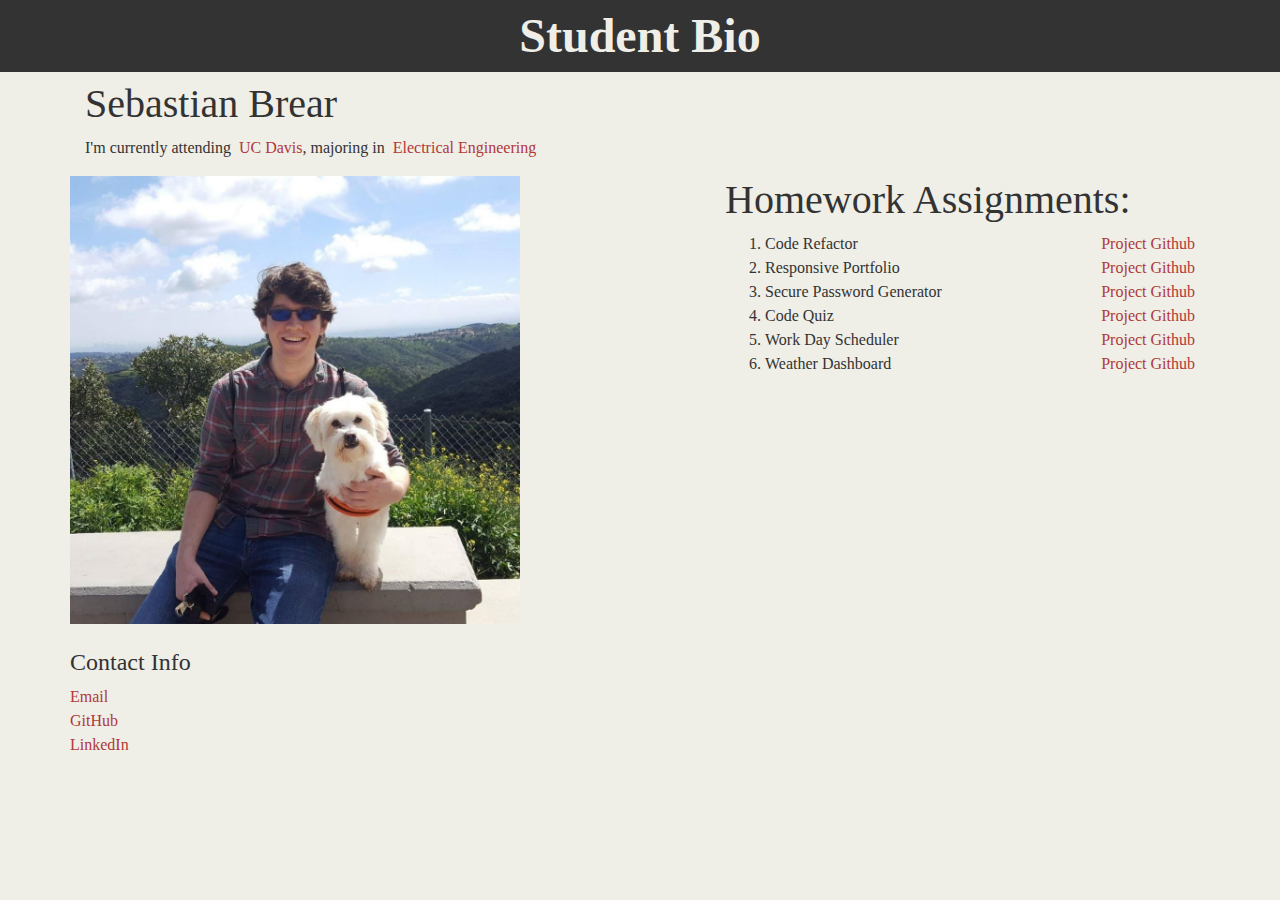
<file: index.html>
<!DOCTYPE html>
<html lang="en">
<head>
    <meta charset="UTF-8">
    <title>Basic HTML Bio</title>
    <link rel="stylesheet" href="https://stackpath.bootstrapcdn.com/bootstrap/4.3.1/css/bootstrap.min.css" integrity="sha384-ggOyR0iXCbMQv3Xipma34MD+dH/1fQ784/j6cY/iJTQUOhcWr7x9JvoRxT2MZw1T" crossorigin="anonymous">
    <link href="style.css" type = "text/css" rel="stylesheet">
    <script src="https://ajax.googleapis.com/ajax/libs/jquery/3.5.1/jquery.min.js"></script>
</head>
<body>
    <!-- Site Header -->
    <header class="container-fluid">
        <div class="row">
            <h1 class="col-12">Student Bio</h1>
        </div>
    </header>

        
    <!-- Main Content -->
    <main class="container">
        <div class="row">
            <!-- Name -->
            <h1 class="col">Sebastian Brear</h1>
        </div>
        <div class="row">
            <p class="col">I'm currently attending <a class="bio-link" href = "https://www.ucdavis.edu/">UC Davis</a>, majoring in <a class="bio-link" href = "https://tinyurl.com/ybm2462h">Electrical Engineering</a></p>
        </div>
        <!-- Short bio -->
        <div class="row">
            <img src = "profile-picture.jpg" width="450">
            <aside class="col offset-2">
                <h1>Homework Assignments:</h1>
                <ol>
                    <li>
                        Code Refactor
                        <span class="assignment-links">
                            <a href="1/Develop/index-1.html">Project</a>
                            <a href="https://github.com/ssbrear/bootcamp-hw/tree/master/1">Github</a>
                        </span>
                    </li>
                    <li>
                        Responsive Portfolio
                        <span class="assignment-links">
                            <a href="2/index-2.html">Project</a>
                            <a href="https://github.com/ssbrear/bootcamp-hw/tree/master/2">Github</a>
                        </span>
                    </li>
                    <li>
                        Secure Password Generator
                        <span class="assignment-links">
                            <a href="3/Develop/index-3.html">Project</a>
                            <a href="https://github.com/ssbrear/bootcamp-hw/tree/master/3">Github</a>
                        </span>
                    </li>
                    <li>
                        Code Quiz
                        <span class="assignment-links">
                            <a href="4/index-4.html">Project</a>
                            <a href="https://github.com/ssbrear/bootcamp-hw/tree/master/4">Github</a>
                        </span>
                    </li>
                    <li>
                        Work Day Scheduler
                        <span class="assignment-links">
                            <a href="5/Develop/index.html">Project</a>
                            <a href="https://github.com/ssbrear/bootcamp-hw/tree/master/5">Github</a>
                        </span>
                    </li>
                    <li>
                        Weather Dashboard
                        <span class="assignment-links">
                            <a href="6/index-6.html">Project</a>
                            <a href="https://github.com/ssbrear/bootcamp-hw/tree/master/6">Github</a>
                        </span>
                    </li>
                </ol>
            </aside>
        </div>
        <!-- Profile picture -->
        
        <h4 class="row mt-4">Contact Info</h1>
        <ul class="row list-group">
            <li><a href = "mailto: sebastian.brear@gmail.com">Email</a></li>
            <li><a href = "https://github.com/ssbrear">GitHub</a></li>
            <li><a href = "https://www.linkedin.com/in/sebastian-brear-966033189/">LinkedIn</a></li>
        </ul>

    </main>

    

    

    <script type="text/javascript" src="script.js"></script>
</body>

</html>
</file>
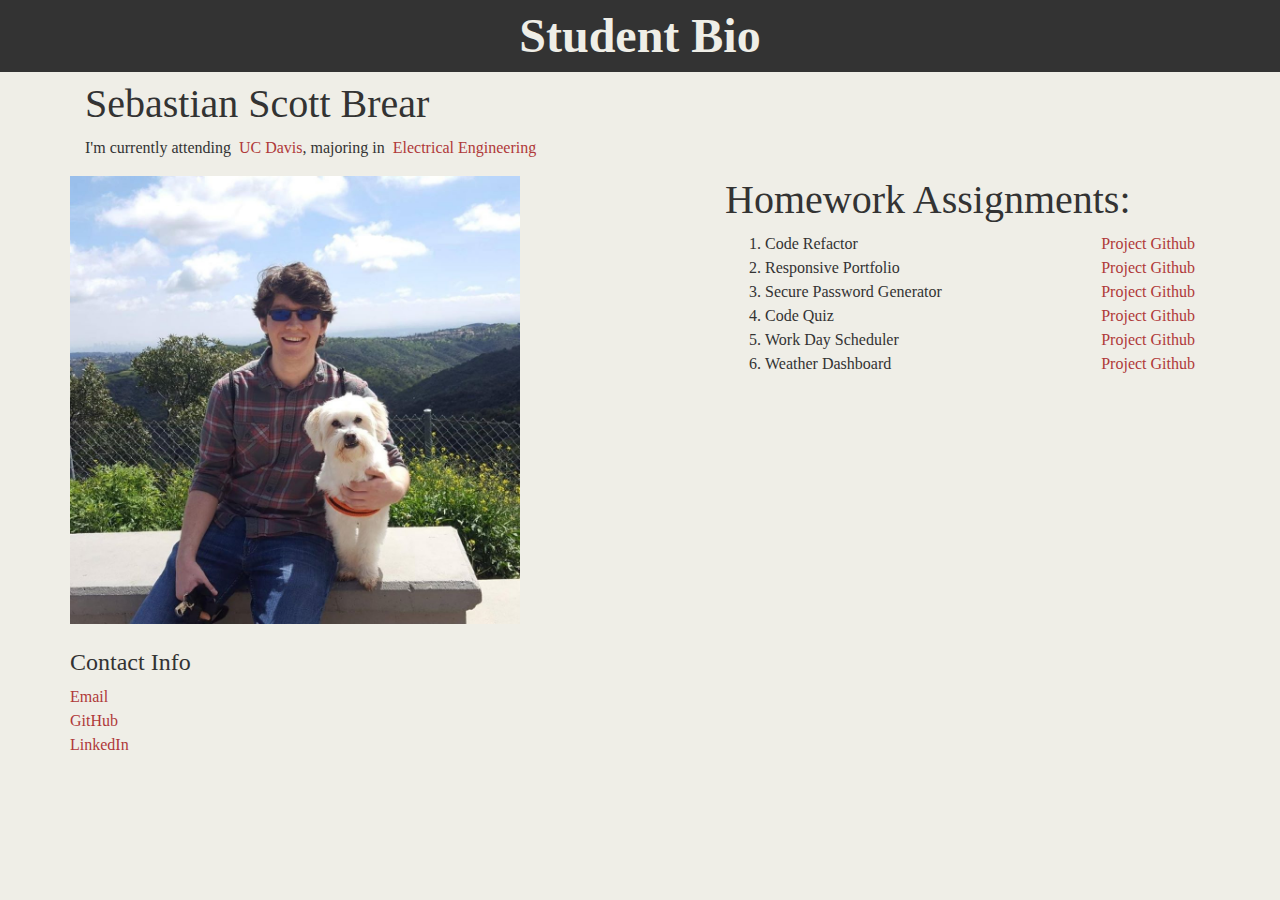
<file: main/index.html>
<!DOCTYPE html>
<html lang="en">
<head>
    <meta charset="UTF-8">
    <title>Home</title>
    <link rel="stylesheet" href="https://stackpath.bootstrapcdn.com/bootstrap/4.3.1/css/bootstrap.min.css" integrity="sha384-ggOyR0iXCbMQv3Xipma34MD+dH/1fQ784/j6cY/iJTQUOhcWr7x9JvoRxT2MZw1T" crossorigin="anonymous">
    <link href="style.css" type = "text/css" rel="stylesheet">
    <script src="https://ajax.googleapis.com/ajax/libs/jquery/3.5.1/jquery.min.js"></script>
</head>
<body>
    <!-- Site Header -->
    <header class="container-fluid">
        <div class="row">
            <h1 class="col-12">Student Bio</h1>
        </div>
    </header>

        
    <!-- Main Content -->
    <main class="container">
        <div class="row">
            <!-- Name -->
            <h1 class="col">Sebastian Scott Brear</h1>
        </div>
        <div class="row">
            <p class="col">I'm currently attending <a class="bio-link" href = "https://www.ucdavis.edu/">UC Davis</a>, majoring in <a class="bio-link" href = "https://tinyurl.com/ybm2462h">Electrical Engineering</a></p>
        </div>
        <!-- Short bio -->
        <div class="row">
            <img src = "profile-picture.jpg" width="450">
            <aside class="col offset-2">
                <h1>Homework Assignments:</h1>
                <ol>
                    <li>
                        Code Refactor
                        <span class="assignment-links">
                            <a href="../1/Develop/index-1.html">Project</a>
                            <a href="https://github.com/ssbrear/bootcamp-hw/tree/master/1">Github</a>
                        </span>
                    </li>
                    <li>
                        Responsive Portfolio
                        <span class="assignment-links">
                            <a href="../2/index-2.html">Project</a>
                            <a href="https://github.com/ssbrear/bootcamp-hw/tree/master/2">Github</a>
                        </span>
                    </li>
                    <li>
                        Secure Password Generator
                        <span class="assignment-links">
                            <a href="../3/Develop/index-3.html">Project</a>
                            <a href="https://github.com/ssbrear/bootcamp-hw/tree/master/3">Github</a>
                        </span>
                    </li>
                    <li>
                        Code Quiz
                        <span class="assignment-links">
                            <a href="../4/index-4.html">Project</a>
                            <a href="https://github.com/ssbrear/bootcamp-hw/tree/master/4">Github</a>
                        </span>
                    </li>
                    <li>
                        Work Day Scheduler
                        <span class="assignment-links">
                            <a href="../5/Develop/index.html">Project</a>
                            <a href="https://github.com/ssbrear/bootcamp-hw/tree/master/5">Github</a>
                        </span>
                    </li>
                    <li>
                        Weather Dashboard
                        <span class="assignment-links">
                            <a href="../6/index-6.html">Project</a>
                            <a href="https://github.com/ssbrear/bootcamp-hw/tree/master/6">Github</a>
                        </span>
                    </li>
                </ol>
            </aside>
        </div>
        <!-- Profile picture -->
        
        <h4 class="row mt-4">Contact Info</h1>
        <ul class="row list-group">
            <li><a href = "mailto: sebastian.brear@gmail.com">Email</a></li>
            <li><a href = "https://github.com/ssbrear">GitHub</a></li>
            <li><a href = "https://www.linkedin.com/in/sebastian-brear-966033189/">LinkedIn</a></li>
        </ul>

    </main>

    

    

    <script type="text/javascript" src="script.js"></script>
</body>

</html>
</file>
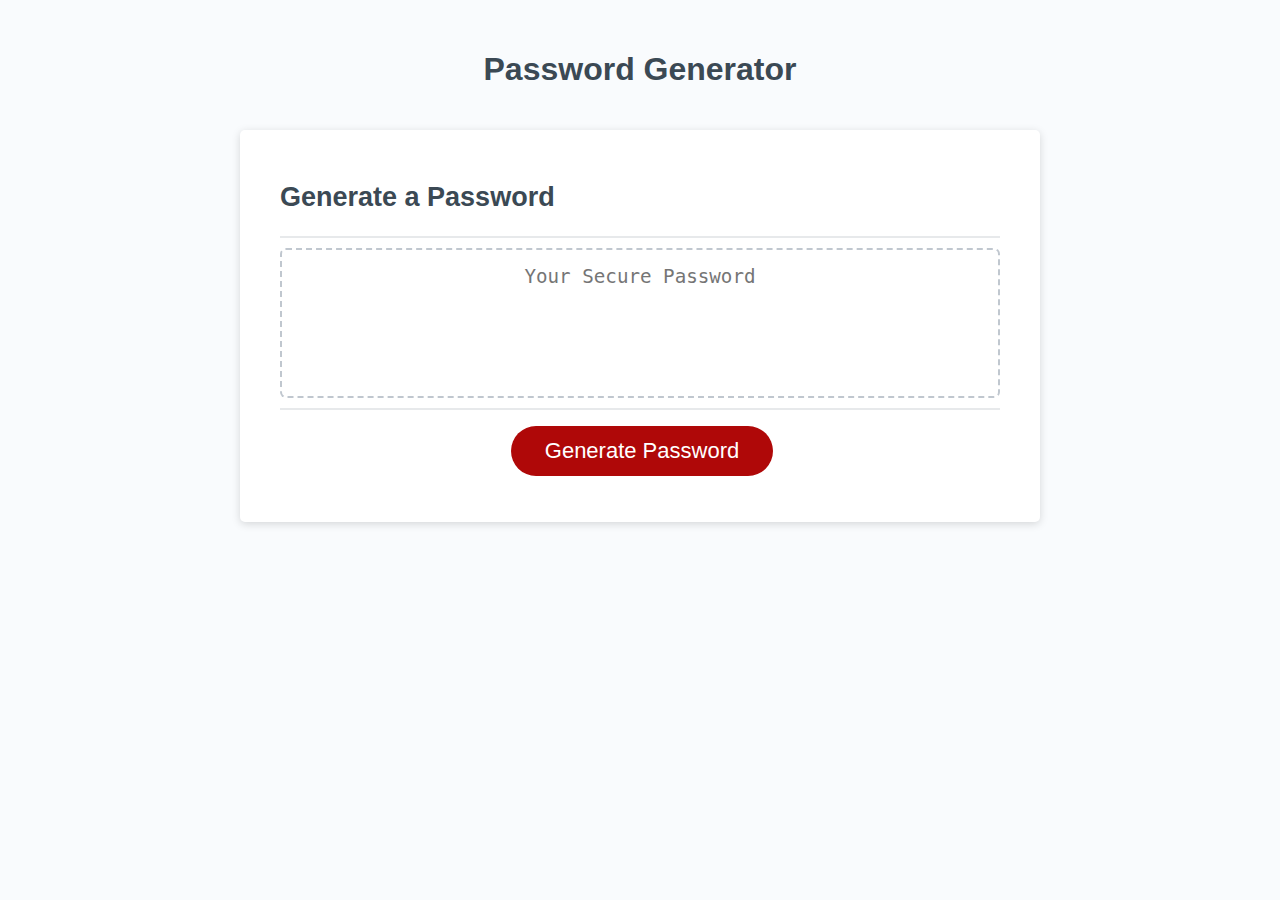
<file: 3/Develop/index.html>
<!DOCTYPE html>
<html lang="en">
  <head>
    <meta charset="UTF-8" />
    <meta name="viewport" content="width=device-width, initial-scale=1.0" />
    <meta http-equiv="X-UA-Compatible" content="ie=edge" />
    <title>Password Generator</title>
    <link rel="stylesheet" href="style.css" />
  </head>
  <body>
    <div class="wrapper">
      <header>
        <h1>Password Generator</h1>
      </header>
      <div class="card">
        <div class="card-header">
          <h2>Generate a Password</h2>
        </div>
        <div class="card-body">
          <textarea
            readonly
            id="password"
            placeholder="Your Secure Password"
            aria-label="Generated Password"
          ></textarea>
        </div>
        <div class="card-footer">
          <button id="generate" class="btn">Generate Password</button>
        </div>
      </div>
    </div>
    <script src="script.js"></script>
  </body>
</html>
</file>
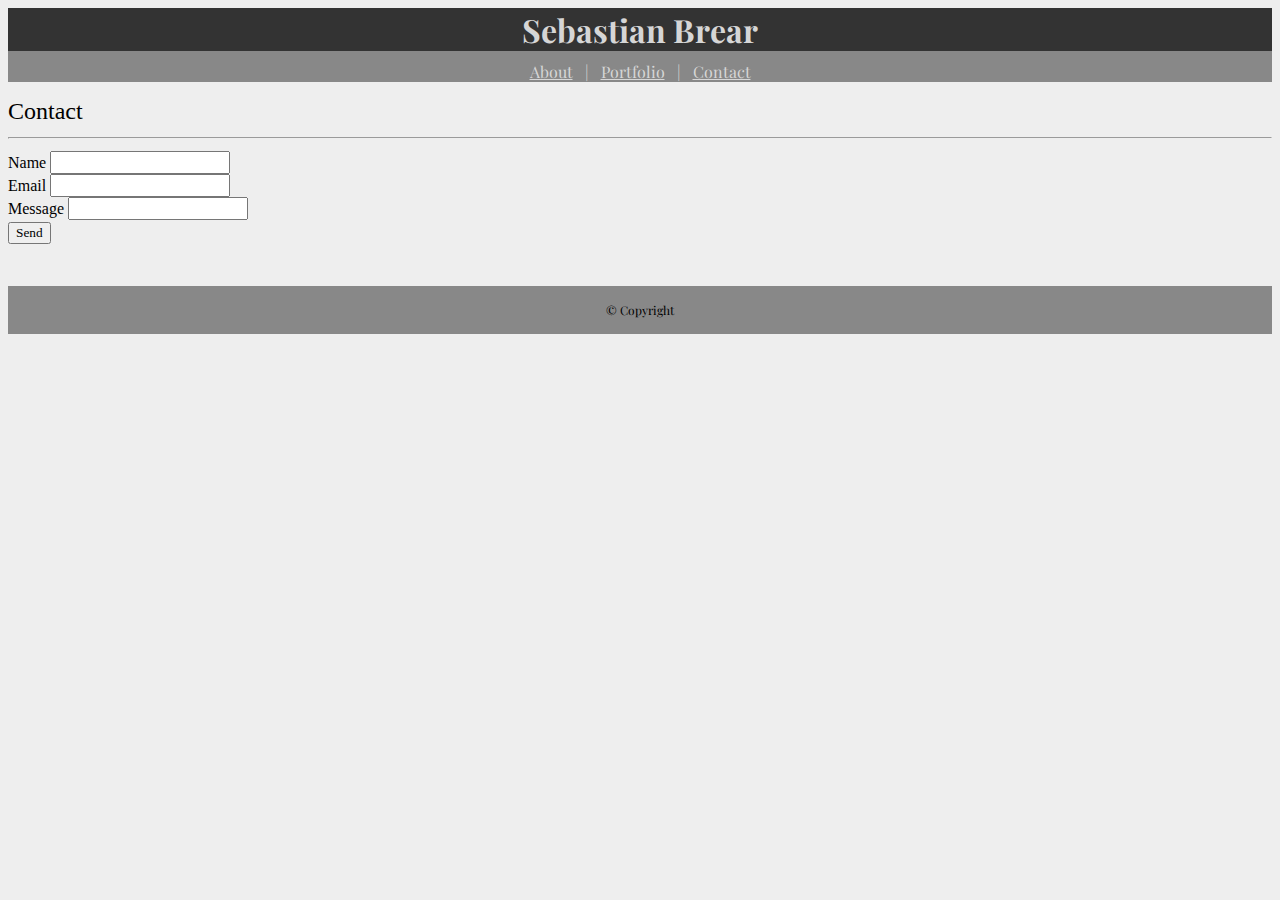
<file: 2/contact.html>
<!DOCTYPE html>
<html lang="en">


<head>
    <meta charset="UTF-8">
    <meta name="viewport" content="width=device-width, initial-scale=1 shrink-to-fit=no">
    <title>Contact</title>
    <link rel="stylesheet" href="https://stackpath.bootstrapcdn.com/bootstrap/4.5.0/css/bootstrap.min.css" integrity="sha384-9aIt2nRpC12Uk9gS9baDl411NQApFmC26EwAOH8WgZl5MYYxFfc+NcPb1dKGj7Sk" crossorigin="anonymous">
    <link href="style.css" rel="stylesheet">
</head>


<body>

    <!-- Navbar -->
    <header class = "container-fluid align-items-center">

        <div class = "row justify-content-center">
            

        <!-- Name -->
        <h1 class = "col-12 col-sm-5">
            Sebastian Brear
        </h1>

        <!-- List -->
        <nav class="col-12 col-sm-5">
            <ul>
                <li><a href="index-2.html">About</a></li>
                <li class="divider">|</li>
                <li><a href="portfolio.html">Portfolio</a></li>
                <li class="divider">|</li>
                <li><a href="contact.html">Contact</a></li>
            </ul>
        </nav>

        </div>

    </header>

    <!-- Page content -->
    <main class="container bg-light my-5">
        <div class="row">
            <div class="col-12 mt-3" style="font-size: 24px; font-family: 'Times New Roman', Times, serif;">
                Contact
                <hr/>
            </div>
        </div>
        <div class="row">
            <form class="col-12 col-md-7 my-5">
                <div class="form-group">
                    <label for="nameInput">
                        Name
                    </label>
                    <input id="nameInput" type="text" class="form-control">
                </div>

                <div class="form-group">
                    <label for="emailInput">
                        Email
                    </label>
                    <input id="emailInput" type="text" class="form-control">
                </div>

                <div class="form-group">
                    <label for="msgInput">
                        Message
                    </label>
                    <input id="msgInput" type="text" class="form-control">
                </div>

                <button type="submit">Send</button>
                
            </form>
        </div>
    </main>

    <br> <br>

    <!-- Footer -->
    <footer class="fixed-bottom container-fluid align-items-center">
        <div class="row justify-content-center">
            <div class="col-12">
                &copy Copyright
            </div>
        </div>
    </footer>


</body>


</html>
</file>
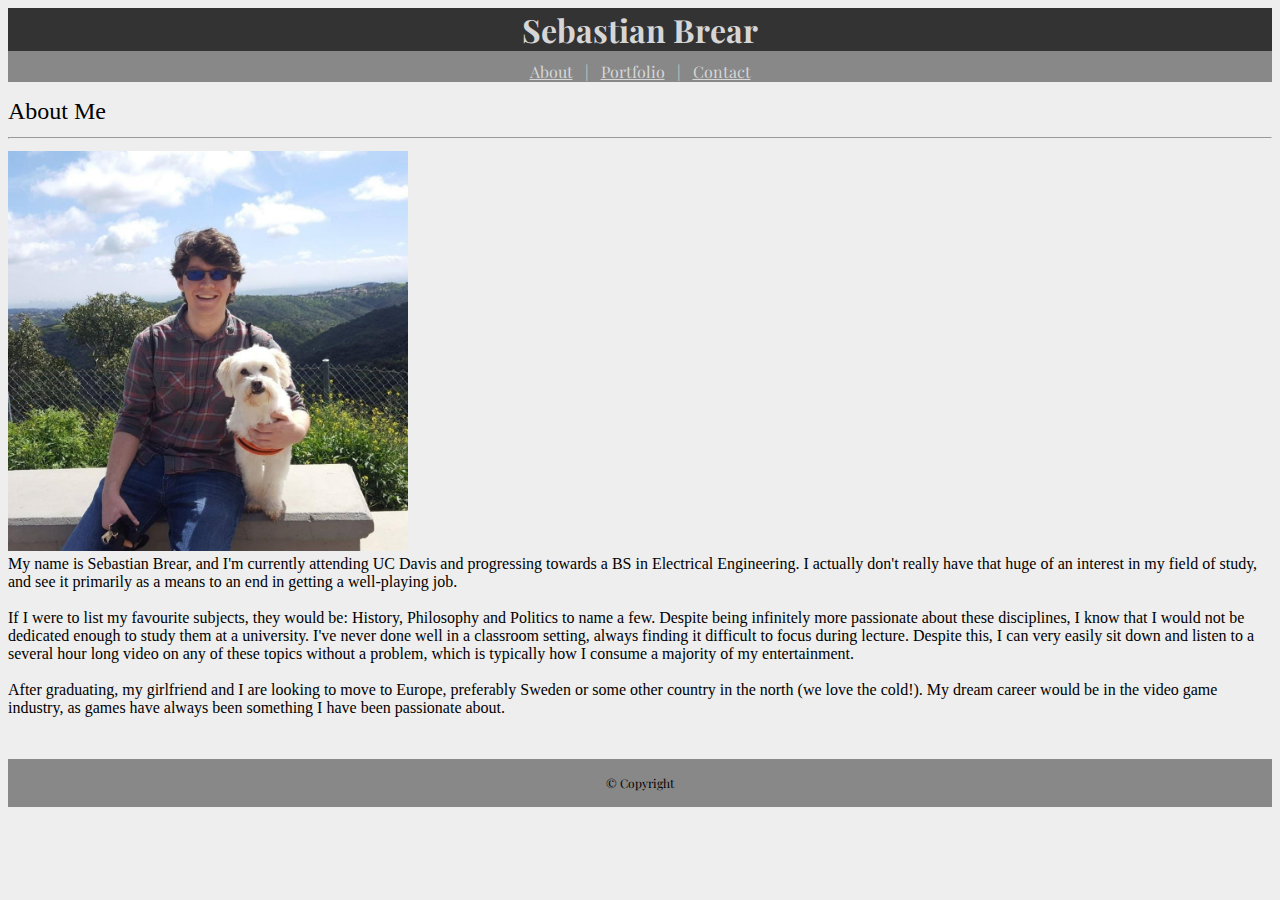
<file: 2/index-2.html>
<!DOCTYPE html>
<html lang="en">


<head>
    <meta charset="UTF-8">
    <meta name="viewport" content="width=device-width, initial-scale=1 shrink-to-fit=no">
    <title>About Me</title>
    <link rel="stylesheet" href="https://stackpath.bootstrapcdn.com/bootstrap/4.5.0/css/bootstrap.min.css" integrity="sha384-9aIt2nRpC12Uk9gS9baDl411NQApFmC26EwAOH8WgZl5MYYxFfc+NcPb1dKGj7Sk" crossorigin="anonymous">
    <link href="style.css" rel="stylesheet">
</head>


<body>

    <!-- Navbar -->
    <header class = "container-fluid align-items-center">

        <div class = "row justify-content-center">
            

        <!-- Name -->
        <h1 class = "col-12 col-sm-5">
            Sebastian Brear
        </h1>

        <!-- List -->
        <nav class="col-12 col-sm-5">
            <ul>
                <li><a href="index-2.html">About</a></li>
                <li class="divider">|</li>
                <li><a href="portfolio.html">Portfolio</a></li>
                <li class="divider">|</li>
                <li><a href="contact.html">Contact</a></li>
            </ul>
        </nav>

        </div>

    </header>

    <!-- Page content -->
    <main class="container bg-light my-5">
        <div class="row">
            <div class="col-12 mt-3" style="font-size: 24px; font-family: 'Times New Roman', Times, serif;">
                About Me
                <hr/>
            </div>
        </div>
        <div class="row justify-content-center">
            <div class="col-12 col-md-5">
                <img class="img-thumbnail" src="profile.jpg" style="height: 400px; width: 400px">
            </div>
            <div class="col-12 col-md-7" style="font-family: 'Times New Roman', Times, serif;">
                My name is Sebastian Brear, and I'm currently attending UC Davis and progressing towards a BS in Electrical Engineering. 
                I actually don't really have that huge of an interest in my field of study, and see it primarily as a means to an end in getting a well-playing job. 
                <br> <br>
                If I were to list my favourite subjects, they would be: History, Philosophy and Politics to name a few. Despite being infinitely more passionate about these 
                disciplines, I know that I would not be dedicated enough to study them at a university. I've never done well in a classroom setting, always finding it difficult to focus during lecture. 
                Despite this, I can very easily sit down and listen to a several hour long video on any of these topics without a problem, which is typically how I consume a majority of my entertainment.
                <br> <br>
                After graduating, my girlfriend and I are looking to move to Europe, preferably Sweden or some other country in the north (we love the cold!). My dream career would be in the video game industry,
                 as games have always been something I have been passionate about.
            </div>
        </div>
    </main>

    <br> <br>

    <!-- Footer -->
    <footer class="fixed-bottom container-fluid align-items-center">
        <div class="row justify-content-center">
            <div class="col-12">
                &copy Copyright
            </div>
        </div>
    </footer>


</body>


</html>
</file>
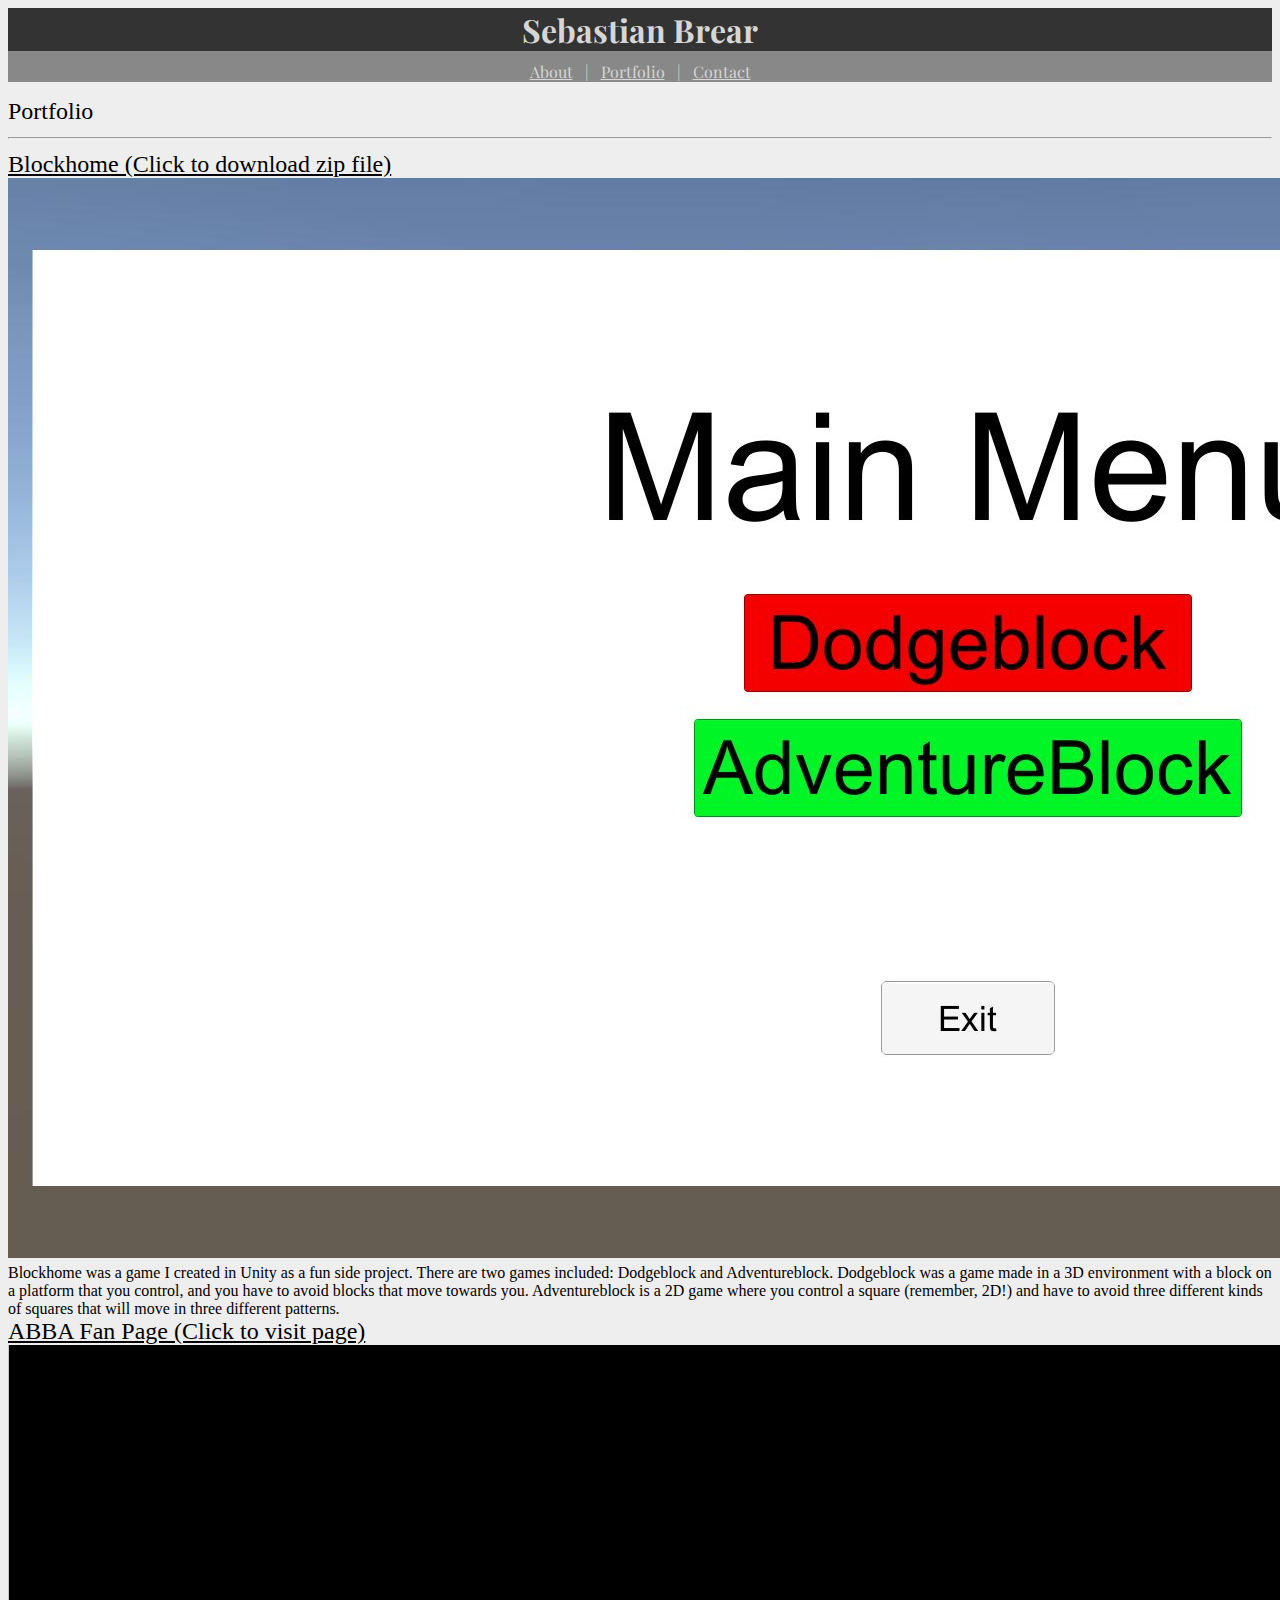
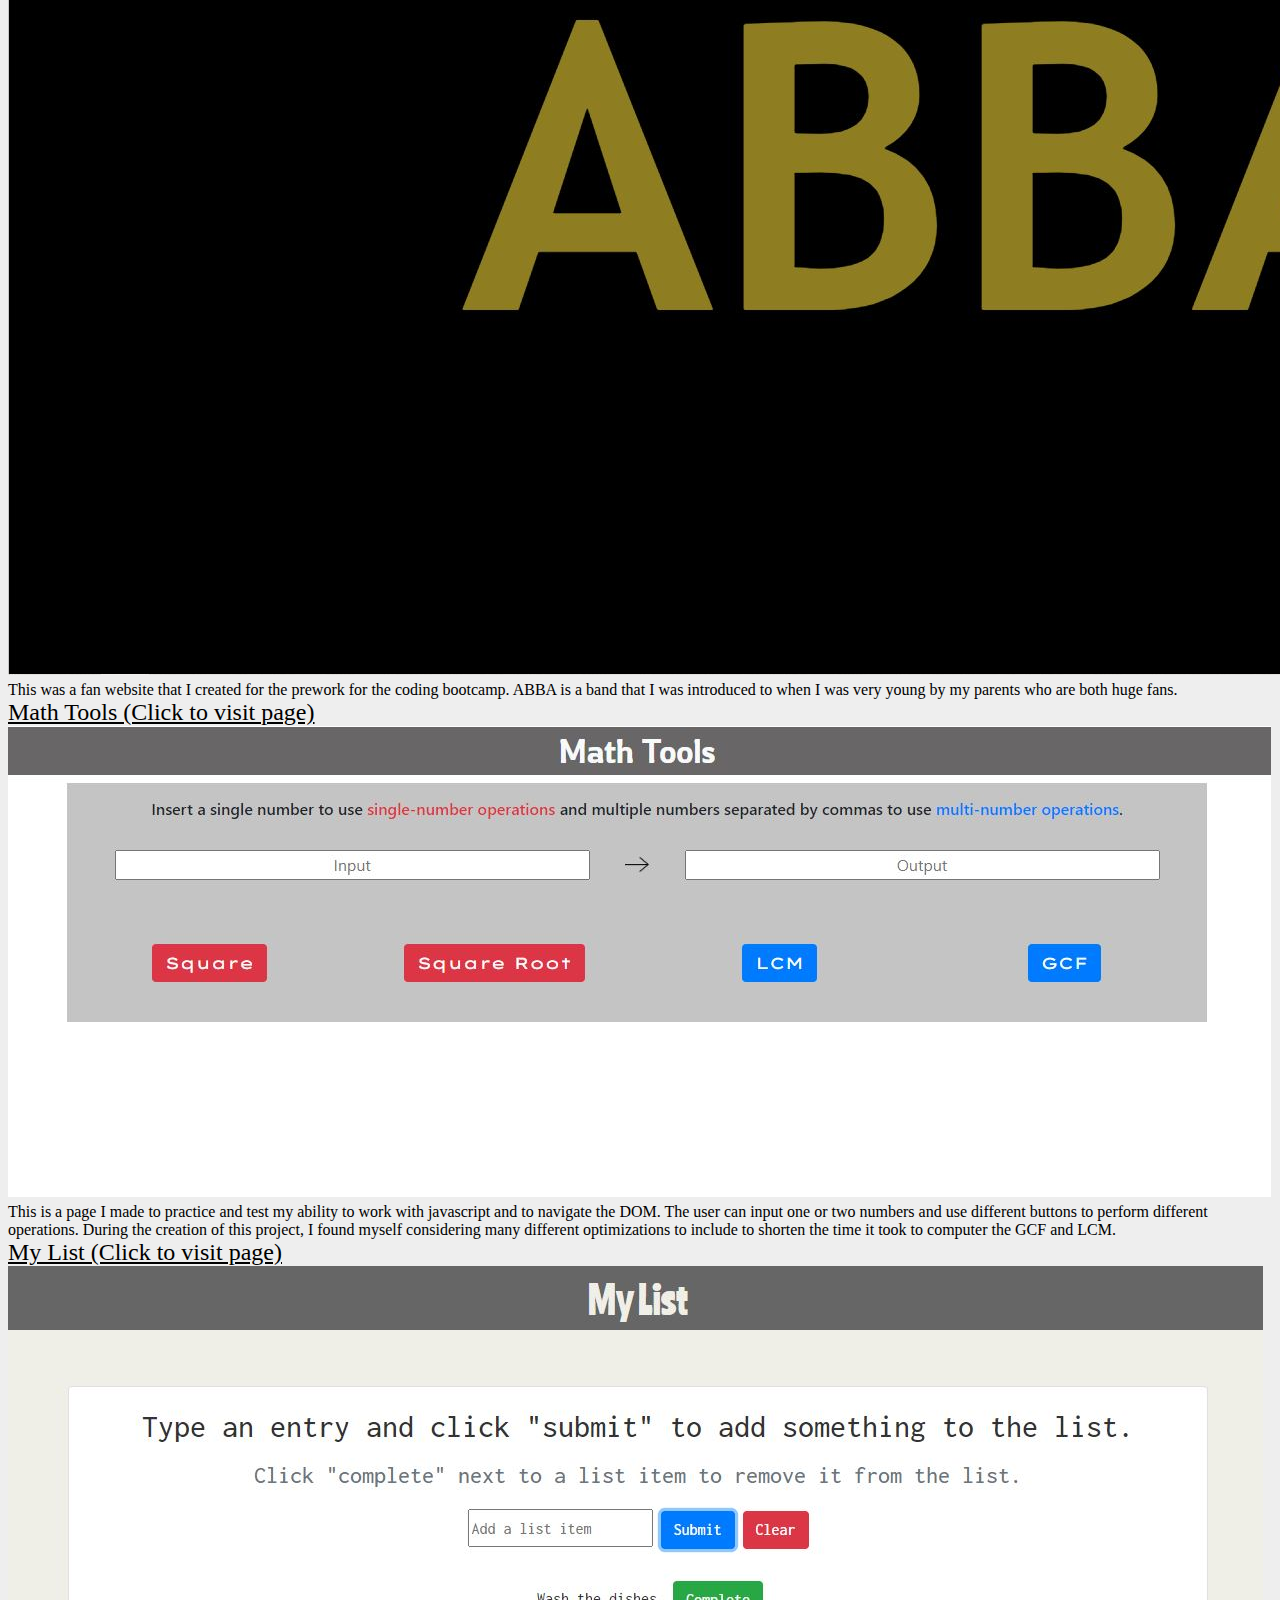
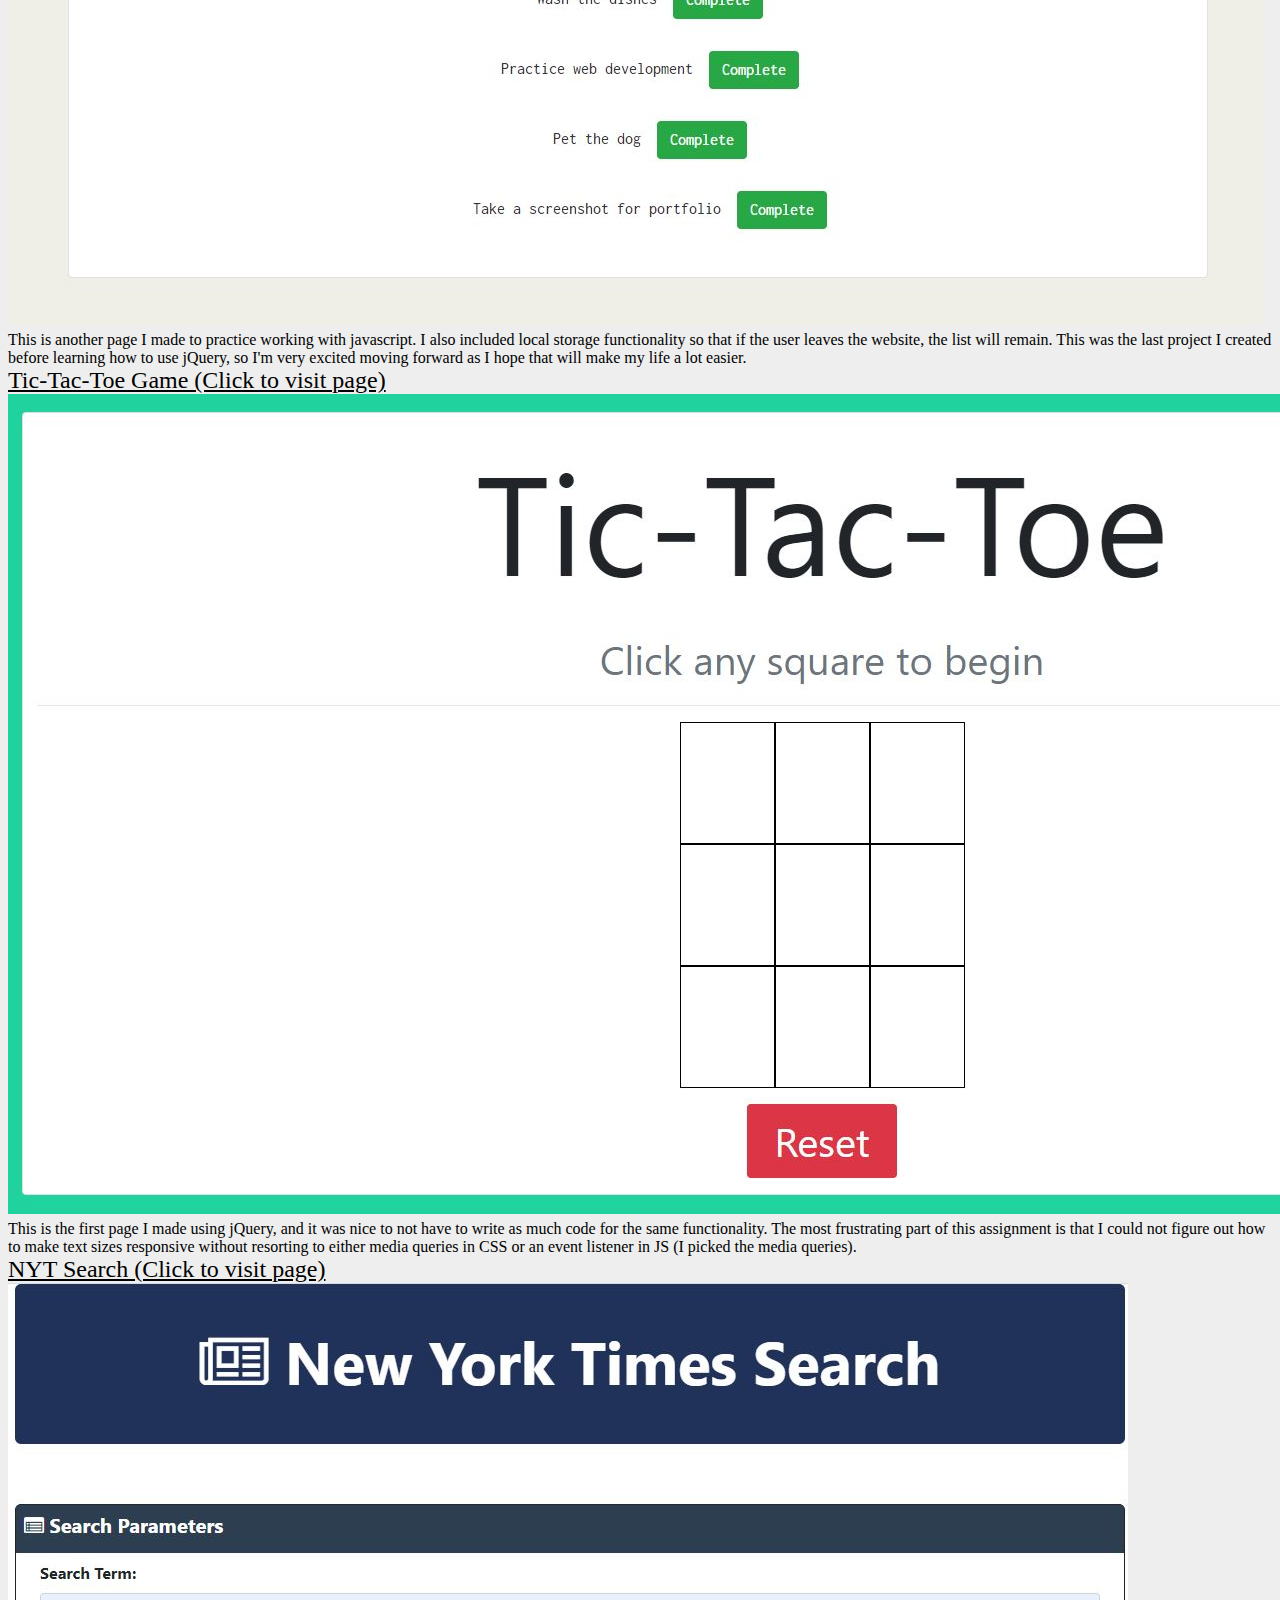
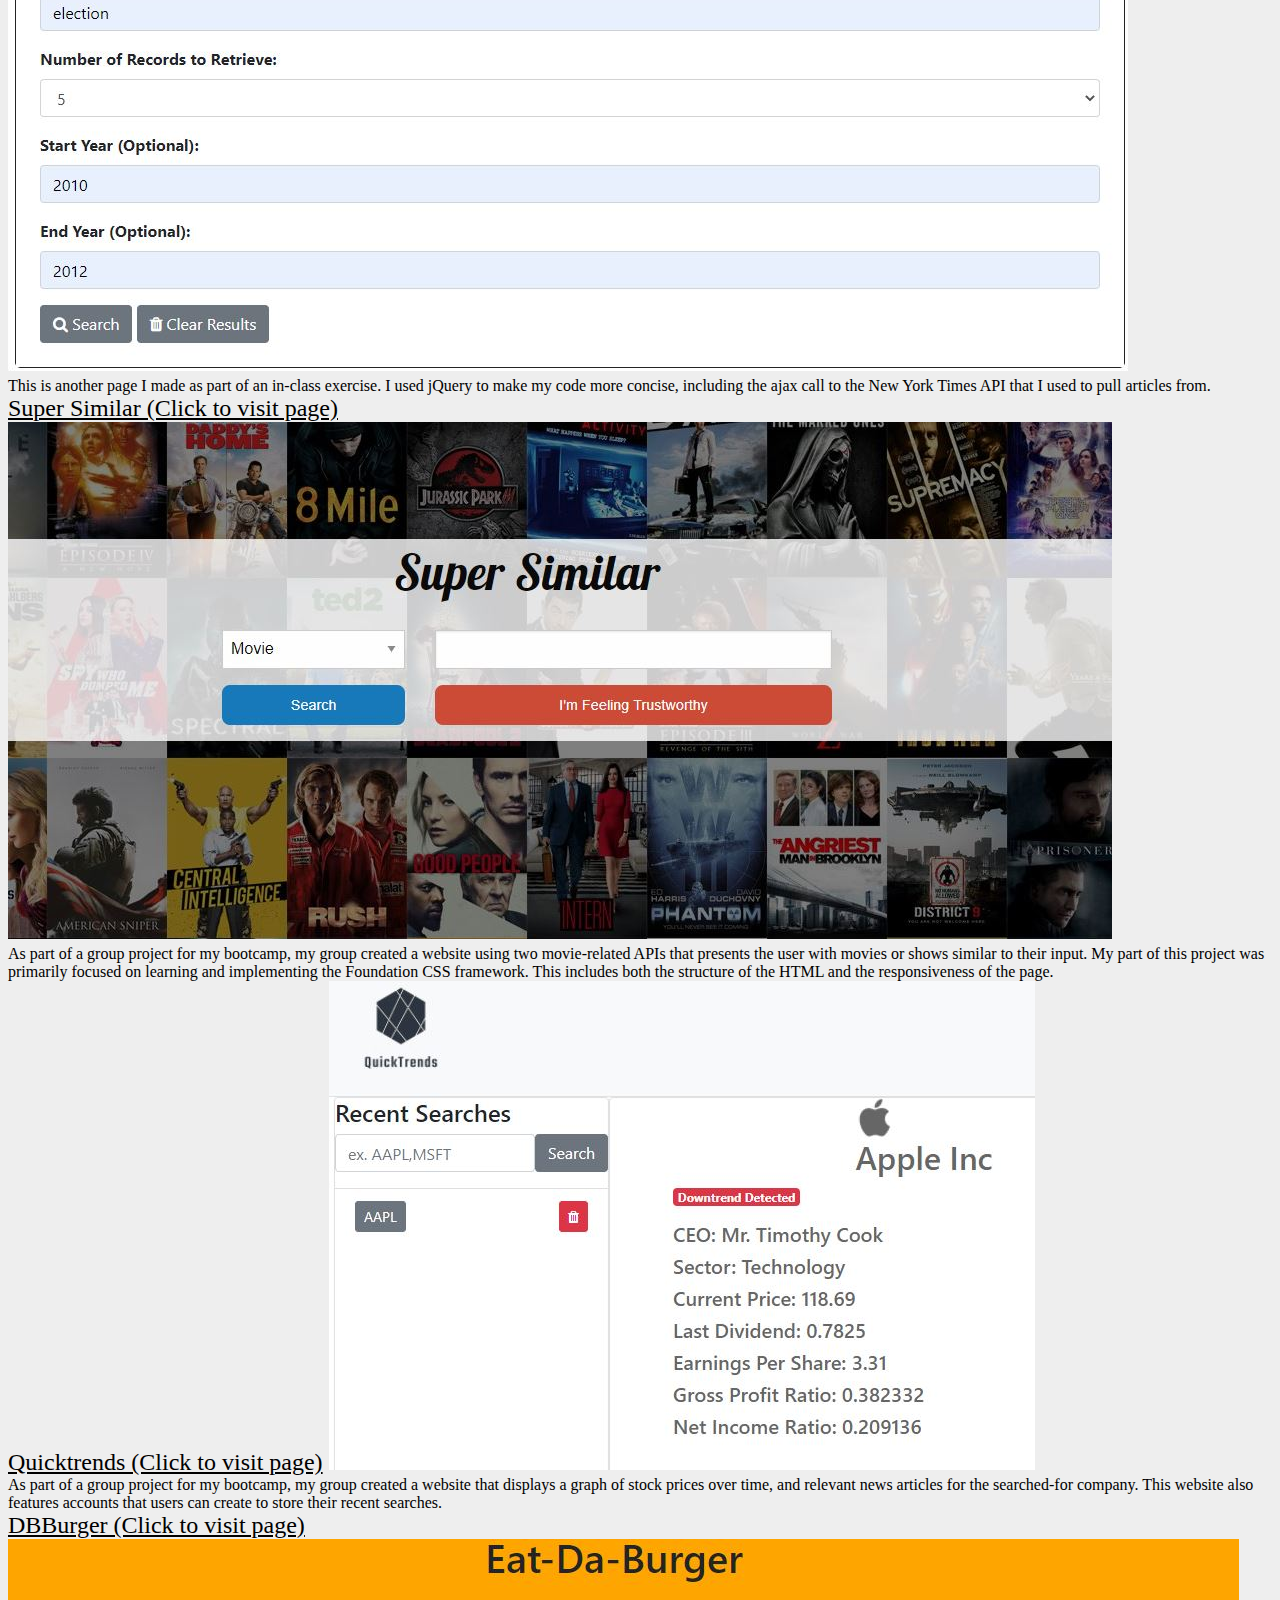
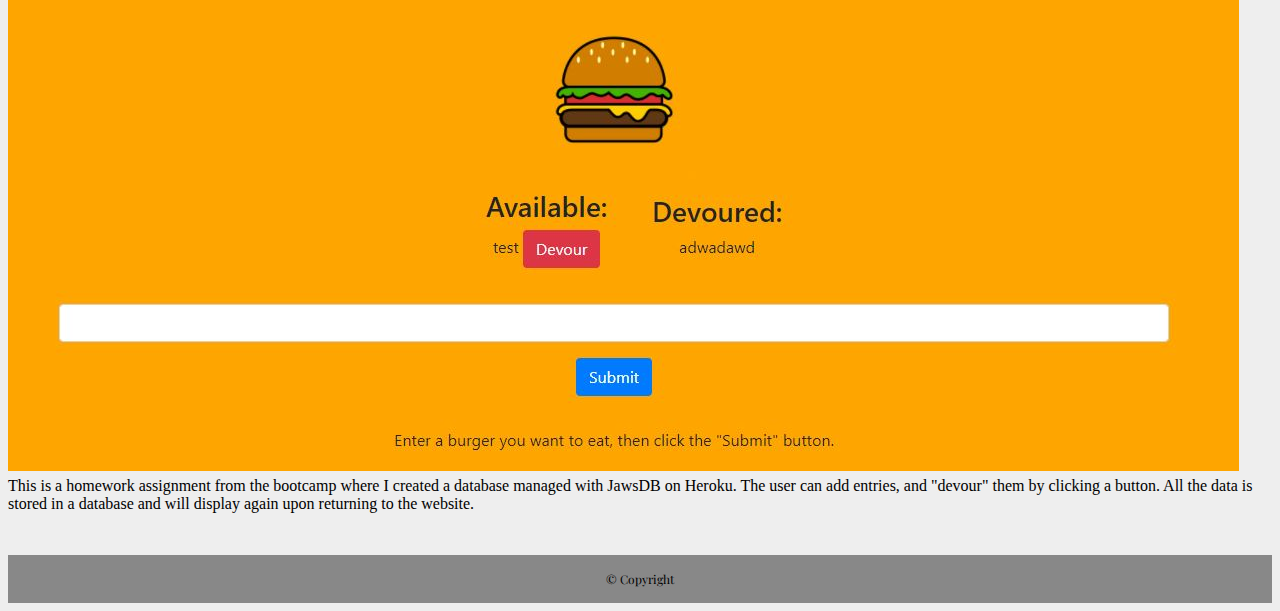
<file: 2/portfolio.html>
<!DOCTYPE html>
<html lang="en">
  <head>
    <meta charset="UTF-8" />
    <meta
      name="viewport"
      content="width=device-width, initial-scale=1 shrink-to-fit=no"
    />
    <title>About Me</title>
    <link
      rel="stylesheet"
      href="https://stackpath.bootstrapcdn.com/bootstrap/4.5.0/css/bootstrap.min.css"
      integrity="sha384-9aIt2nRpC12Uk9gS9baDl411NQApFmC26EwAOH8WgZl5MYYxFfc+NcPb1dKGj7Sk"
      crossorigin="anonymous"
    />
    <link href="style.css" rel="stylesheet" />
  </head>

  <body>
    <!-- Navbar -->
    <header class="container-fluid align-items-center">
      <div class="row justify-content-center">
        <!-- Name -->
        <h1 class="col-12 col-sm-5">Sebastian Brear</h1>

        <!-- List -->
        <nav class="col-12 col-sm-5">
          <ul>
            <li><a href="index-2.html">About</a></li>
            <li class="divider">|</li>
            <li><a href="portfolio.html">Portfolio</a></li>
            <li class="divider">|</li>
            <li><a href="contact.html">Contact</a></li>
          </ul>
        </nav>
      </div>
    </header>

    <!-- Page content -->
    <main class="container bg-light my-5">
      <div class="row">
        <div
          class="col-12 mt-3"
          style="font-size: 24px; font-family: 'Times New Roman', Times, serif"
        >
          Portfolio
          <hr />
        </div>
      </div>
      <div class="row justify-content-center">
        <div
          class="col-12 col-md-6 my-3"
          style="font-size: 24px; font-family: 'Times New Roman', Times, serif"
        >
          <a
            href="block.zip"
            target="_blank"
            download
            style="
              color: black;
              font-size: 24px;
              font-family: 'Times New Roman', Times, serif;
            "
            >Blockhome (Click to download zip file)</a
          >
          <img class="img-thumbnail" src="blockhome.JPG" />
          <div
            style="
              font-size: 16px;
              font-family: 'Times New Roman', Times, serif;
            "
          >
            Blockhome was a game I created in Unity as a fun side project. There
            are two games included: Dodgeblock and Adventureblock. Dodgeblock
            was a game made in a 3D environment with a block on a platform that
            you control, and you have to avoid blocks that move towards you.
            Adventureblock is a 2D game where you control a square (remember,
            2D!) and have to avoid three different kinds of squares that will
            move in three different patterns.
          </div>
        </div>
        <div
          class="col-12 col-md-6 my-3"
          style="font-size: 24px; font-family: 'Times New Roman', Times, serif"
        >
          <a
            href="https://ssbrear.github.io/ABBA/"
            target="_blank"
            style="
              color: black;
              font-size: 24px;
              font-family: 'Times New Roman', Times, serif;
            "
            >ABBA Fan Page (Click to visit page)</a
          >
          <img class="img-thumbnail" src="abba.jpg" />
          <div
            style="
              font-size: 16px;
              font-family: 'Times New Roman', Times, serif;
            "
          >
            This was a fan website that I created for the prework for the coding
            bootcamp. ABBA is a band that I was introduced to when I was very
            young by my parents who are both huge fans.
          </div>
        </div>
        <div
          class="col-12 col-md-6 my-3"
          style="font-size: 24px; font-family: 'Times New Roman', Times, serif"
        >
          <a
            href="https://ssbrear.github.io/math-tools/"
            target="_blank"
            style="
              color: black;
              font-size: 24px;
              font-family: 'Times New Roman', Times, serif;
            "
            >Math Tools (Click to visit page)</a
          >
          <img class="img-thumbnail" src="math-tools.JPG" />
          <div
            style="
              font-size: 16px;
              font-family: 'Times New Roman', Times, serif;
            "
          >
            This is a page I made to practice and test my ability to work with
            javascript and to navigate the DOM. The user can input one or two
            numbers and use different buttons to perform different operations.
            During the creation of this project, I found myself considering many
            different optimizations to include to shorten the time it took to
            computer the GCF and LCM.
          </div>
        </div>
        <div
          class="col-12 col-md-6 my-3"
          style="font-size: 24px; font-family: 'Times New Roman', Times, serif"
        >
          <a
            href="https://ssbrear.github.io/list/"
            target="_blank"
            style="
              color: black;
              font-size: 24px;
              font-family: 'Times New Roman', Times, serif;
            "
            >My List (Click to visit page)</a
          >
          <img class="img-thumbnail" src="mylist.jpg" />
          <div
            style="
              font-size: 16px;
              font-family: 'Times New Roman', Times, serif;
            "
          >
            This is another page I made to practice working with javascript. I
            also included local storage functionality so that if the user leaves
            the website, the list will remain. This was the last project I
            created before learning how to use jQuery, so I'm very excited
            moving forward as I hope that will make my life a lot easier.
          </div>
        </div>
        <div
          class="col-12 col-md-6 my-3"
          style="font-size: 24px; font-family: 'Times New Roman', Times, serif"
        >
          <a
            href="https://ssbrear.github.io/tic-tac-toe/"
            target="_blank"
            style="
              color: black;
              font-size: 24px;
              font-family: 'Times New Roman', Times, serif;
            "
            >Tic-Tac-Toe Game (Click to visit page)</a
          >
          <img class="img-thumbnail" src="tictactoe.jpg" />
          <div
            style="
              font-size: 16px;
              font-family: 'Times New Roman', Times, serif;
            "
          >
            This is the first page I made using jQuery, and it was nice to not
            have to write as much code for the same functionality. The most
            frustrating part of this assignment is that I could not figure out
            how to make text sizes responsive without resorting to either media
            queries in CSS or an event listener in JS (I picked the media
            queries).
          </div>
        </div>
        <div
          class="col-12 col-md-6 my-3"
          style="font-size: 24px; font-family: 'Times New Roman', Times, serif"
        >
          <a
            href="https://ssbrear.github.io/nyt-search/"
            target="_blank"
            style="
              color: black;
              font-size: 24px;
              font-family: 'Times New Roman', Times, serif;
            "
            >NYT Search (Click to visit page)</a
          >
          <img class="img-thumbnail" src="nyt.JPG" />
          <div
            style="
              font-size: 16px;
              font-family: 'Times New Roman', Times, serif;
            "
          >
            This is another page I made as part of an in-class exercise. I used
            jQuery to make my code more concise, including the ajax call to the
            New York Times API that I used to pull articles from.
          </div>
        </div>
        <div
          class="col-12 col-md-6 my-3"
          style="font-size: 24px; font-family: 'Times New Roman', Times, serif"
        >
          <a
            href="https://ssbrear.github.io/group-project/"
            target="_blank"
            style="
              color: black;
              font-size: 24px;
              font-family: 'Times New Roman', Times, serif;
            "
            >Super Similar (Click to visit page)</a
          >
          <img class="img-thumbnail" src="similar.JPG" />
          <div
            style="
              font-size: 16px;
              font-family: 'Times New Roman', Times, serif;
            "
          >
            As part of a group project for my bootcamp, my group created a
            website using two movie-related APIs that presents the user with
            movies or shows similar to their input. My part of this project was
            primarily focused on learning and implementing the Foundation CSS
            framework. This includes both the structure of the HTML and the
            responsiveness of the page.
          </div>
        </div>
        <div
          class="col-12 col-md-6 my-3"
          style="font-size: 24px; font-family: 'Times New Roman', Times, serif"
        >
          <a
            href="https://quicktrends.herokuapp.com/"
            target="_blank"
            style="
              color: black;
              font-size: 24px;
              font-family: 'Times New Roman', Times, serif;
            "
            >Quicktrends (Click to visit page)</a
          >
          <img class="img-thumbnail" src="quicktrends.JPG" />
          <div
            style="
              font-size: 16px;
              font-family: 'Times New Roman', Times, serif;
            "
          >
            As part of a group project for my bootcamp, my group created a
            website that displays a graph of stock prices over time, and
            relevant news articles for the searched-for company. This website
            also features accounts that users can create to store their recent searches.
          </div>
        </div>
        <div
          class="col-12 col-md-6 my-3"
          style="font-size: 24px; font-family: 'Times New Roman', Times, serif"
        >
          <a
            href="https://dbburger.herokuapp.com/"
            target="_blank"
            style="
              color: black;
              font-size: 24px;
              font-family: 'Times New Roman', Times, serif;
            "
            >DBBurger (Click to visit page)</a
          >
          <img class="img-thumbnail" src="dbburger.JPG" />
          <div
            style="
              font-size: 16px;
              font-family: 'Times New Roman', Times, serif;
            "
          >
            This is a homework assignment from the bootcamp where I created a database managed with JawsDB on Heroku.
            The user can add entries, and "devour" them by clicking a button. All the data is stored in a database and
            will display again upon returning to the website.
          </div>
        </div>
      </div>
    </main>

    <br />
    <br />

    <!-- Footer -->
    <footer class="fixed-bottom container-fluid align-items-center">
      <div class="row justify-content-center">
        <div class="col-12">&copy Copyright</div>
      </div>
    </footer>
  </body>
</html>
</file>
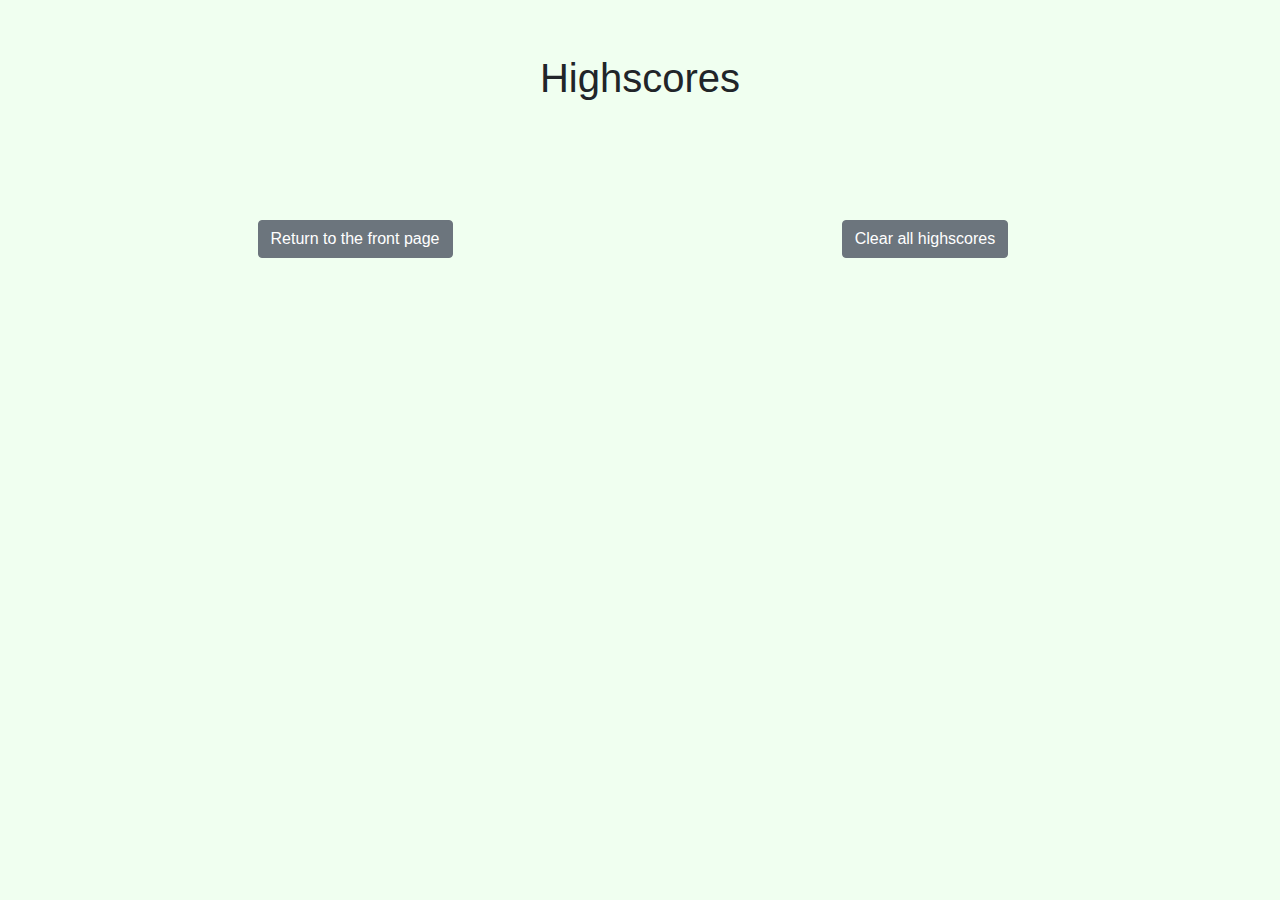
<file: 4/highscores.html>
<!DOCTYPE html>
<html lang="en">
<head>
    <meta charset="UTF-8">
    <meta name="viewport" content="width=device-width, initial-scale=1.0">
    <title>Highscores</title>
    <link rel="stylesheet" href="https://stackpath.bootstrapcdn.com/bootstrap/4.3.1/css/bootstrap.min.css" integrity="sha384-ggOyR0iXCbMQv3Xipma34MD+dH/1fQ784/j6cY/iJTQUOhcWr7x9JvoRxT2MZw1T" crossorigin="anonymous">
    <link rel="stylesheet" href="style/style.css">
</head>
<body>
    <!-- Main content that takes up the center of the page -->
    <main class="container mt-5">

        <!-- Title/Question -->
        <div class="row my-5">
            <div class="col" id="title"></div>
        </div>

        <!-- List of highscores -->
        <div class="row my-5">
            <div class="col">
                <ul id="list-highscores"></ul>
            </div>
        </div>

        <!-- Return to home page button -->
        <div class="row my-3">
            <div class="col text-center">
                <button type="button" onclick="location.href='index-4.html'" class="btn btn-secondary" id="return-to-index">Return to the front page</button>
            </div>
            <div class="col text-center">
                <button type="button" class="btn btn-secondary" id="clear-highscores">Clear all highscores</button>
            </div>
        </div>
    </main>
    
    <script src="script/highscores-script.js"></script>
</body>
</html>
</file>
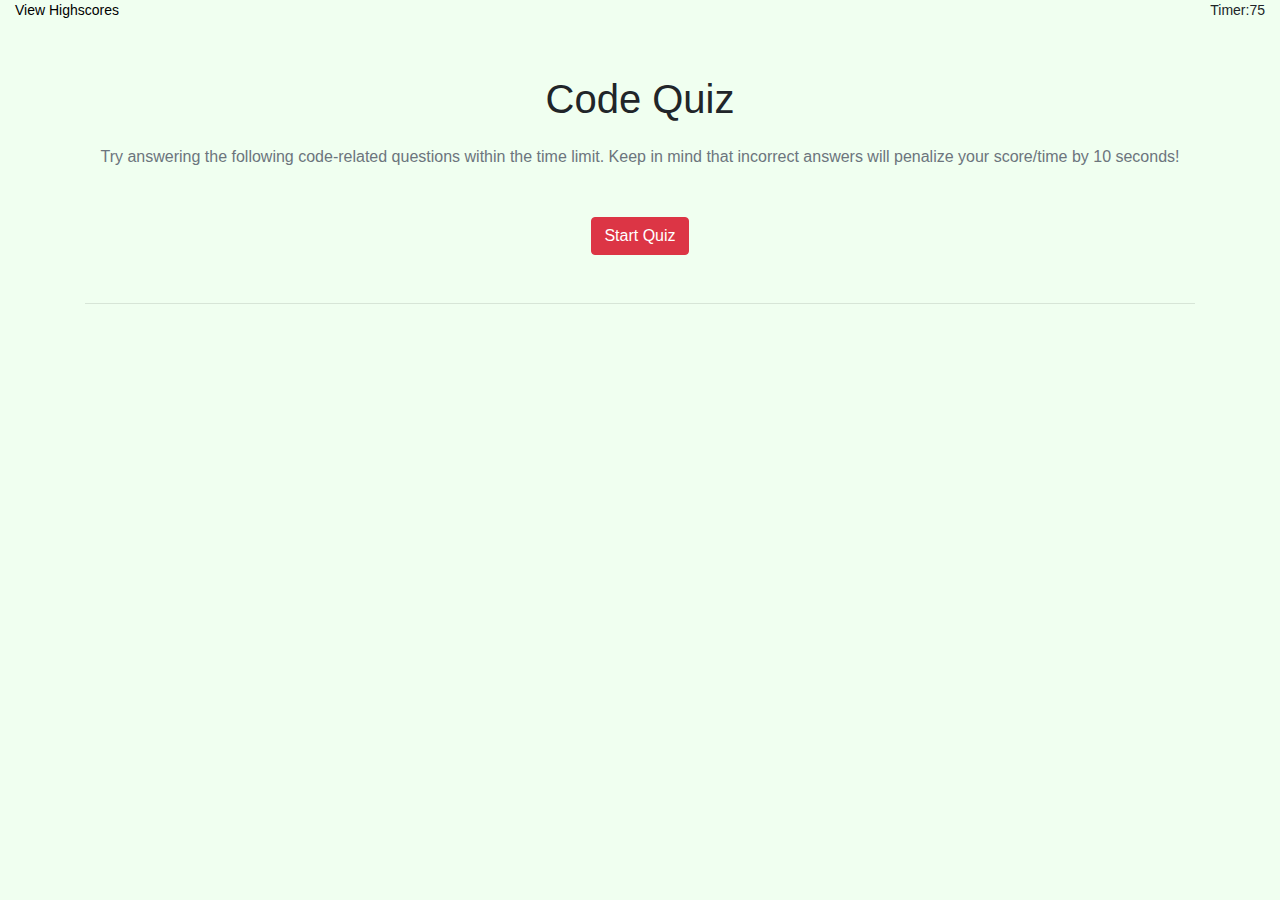
<file: 4/index-4.html>
<!DOCTYPE html>
<html lang="en">
<head>
    <meta charset="UTF-8">
    <meta name="viewport" content="width=device-width, initial-scale=1.0">
    <title>Code Quiz</title>
    <link rel="stylesheet" href="https://stackpath.bootstrapcdn.com/bootstrap/4.3.1/css/bootstrap.min.css" integrity="sha384-ggOyR0iXCbMQv3Xipma34MD+dH/1fQ784/j6cY/iJTQUOhcWr7x9JvoRxT2MZw1T" crossorigin="anonymous">
    <link rel="stylesheet" href="style/style.css">
</head>
<body>
    <!-- Content at the top of the page -->
    <header class="container-fluid">
        <div class="row justify-content-between">
            <!-- Content on the top-left -->

            <a href="highscores.html" class="col" id="view-highscores"></a>
            <!-- Content on the top-right -->
            <div class="col" style="justify-content: right;">
                <div id="timer"></div>
                <div id="timer-label"></div>
            </div>
        </div>
    </header>

    <!-- Main content that takes up the center of the page -->
    <main class="container mt-5">
        <!-- Title/Question -->
        <div class="row">
            <div class="col" id="question"></div>
        </div>

        <!-- Subtitle with secondary text -->
        <div class="row my-3">
            <div class="col text-secondary" id="subtitle"></div>
        </div>

        <!-- Form to enter initials-->
        <div class="row my-3">
            <form class="col form-inline justify-content-center">
                <input type="text" name="initials" id="initials" placeholder="Enter your initials">
                <button type="submit" onclick="location.href='highscores.html'" id="submit-button" class="mx-3 btn btn-primary">Submit</button>
            </form>
        </div>

        <!-- Start button -->
        <div class="row">
            <div class="col" id="start-button-parent">
                <button type="button" class="btn btn-danger mx-auto d-block my-3" id="start-button">Start Quiz</button>
            </div>
        </div>

        <!-- Possible answers to click on -->
        <div class="row">
            <div class="col">
                <ul id="answers"></ul>
            </div>
        </div>

        <hr>

        <!-- Short response that flashes for one second after a user picks an answer to alert them whether it was correct or not -->
        <div class="row">
            <div class="col text-secondary" id="response"></div>
        </div>
    </main>

    <script src="script/index-script.js"></script>
</body>
</html>
</file>
<file: style.css>
/* General style of the entire page */
* {
    font-family: Georgia, 'Times New Roman', Times, serif;
}

body{
    background-color: #efeee7;
    color: #333;
    line-height: 1.5;
}

header h1{
    text-align: center;
    background-color: #333;
    color: #efeee7;
    line-height: 1.5;
    font-size: 48px;
    font-weight: bold;
}

a:link, a:visited, a:hover, a:active {
    color: rgb(175, 57, 57);
}

ul {
    list-style: none;
}
</file>
<file: main/style.css>
/* General style of the entire page */
* {
    font-family: Georgia, 'Times New Roman', Times, serif;
}

body{
    background-color: #efeee7;
    color: #333;
    line-height: 1.5;
}

header h1{
    text-align: center;
    background-color: #333;
    color: #efeee7;
    line-height: 1.5;
    font-size: 48px;
    font-weight: bold;
}

a:link, a:visited, a:hover, a:active {
    color: rgb(175, 57, 57);
}

ul {
    list-style: none;
}
</file>
<file: 3/Develop/style.css>
*,
*::before,
*::after {
  box-sizing: border-box;
}

html,
body,
.wrapper {
  height: 100%;
  margin: 0;
  padding: 0;
}

body {
  font-family: sans-serif;
  background-color: #f9fbfd;
}

.wrapper {
  padding-top: 30px;
  padding-left: 20px;
  padding-right: 20px;
}

header {
  text-align: center;
  padding: 20px;
  padding-top: 0px;
  color: hsl(206, 17%, 28%);
}

.card {
  background-color: hsl(0, 0%, 100%);
  border-radius: 5px;
  border-width: 1px;
  box-shadow: rgba(0, 0, 0, 0.15) 0px 2px 8px 0px;
  color: hsl(206, 17%, 28%);
  font-size: 18px;
  margin: 0 auto;
  max-width: 800px;
  padding: 30px 40px;
}

.card-header::after {
  content: " ";
  display: block;
  width: 100%;
  background: #e7e9eb;
  height: 2px;
}

.card-body {
  min-height: 100px;
}

.card-footer {
  text-align: center;
}

.card-footer::before {
  content: " ";
  display: block;
  width: 100%;
  background: #e7e9eb;
  height: 2px;
}

.card-footer::after {
  content: " ";
  display: block;
  clear: both;
}

.btn {
  border: none;
  background-color: hsl(360, 91%, 36%);
  border-radius: 25px;
  box-shadow: rgba(0, 0, 0, 0.1) 0px 1px 6px 0px rgba(0, 0, 0, 0.2) 0px 1px 1px
    0px;
  color: hsl(0, 0%, 100%);
  display: inline-block;
  font-size: 22px;
  line-height: 22px;
  margin: 16px 16px 16px 20px;
  padding: 14px 34px;
  text-align: center;
  cursor: pointer;
}

button[disabled] {
  cursor: default;
  background: #c0c7cf;
}

.float-right {
  float: right;
}

#password {
  -webkit-appearance: none;
  -moz-appearance: none;
  appearance: none;
  border: none;
  display: block;
  width: 100%;
  padding-top: 15px;
  padding-left: 15px;
  padding-right: 15px;
  padding-bottom: 85px;
  font-size: 1.2rem;
  text-align: center;
  margin-top: 10px;
  margin-bottom: 10px;
  border: 2px dashed #c0c7cf;
  border-radius: 6px;
  resize: none;
  overflow: hidden;
}

@media (max-width: 690px) {
  .btn {
    font-size: 1rem;
    margin: 16px 0px 0px 0px;
    padding: 10px 15px;
  }

  #password {
    font-size: 1rem;
  }
}

@media (max-width: 500px) {
  .btn {
    font-size: 0.8rem;
  }
}
</file>
<file: 2/style.css>
@import url('https://fonts.googleapis.com/css2?family=Playfair+Display:wght@900&display=swap');

* {
    font-family: Playfair Display;
}

body {
    background-color: #eee;
}

header {
    color: rgb(214, 214, 214);
    background-color: #888;
}

h1 {
    background-color: #333;
    text-align: center;
    margin: 0;
}

a {
    color: rgb(214, 214, 214);
}

ul {
    margin-top: 10px;
    list-style-type: none;
    text-align: center;
    padding: 0;
}

li {
    display: inline-block;
}

.divider {
    padding-left: 8px;
    padding-right: 8px;
}

footer {
    background-color: #888;
    text-align: center;
    font-size: 12px;
    padding: 16px;
}

label {
    font-family: 'Times New Roman', Times, serif;
}

button {
    font-family: 'Times New Roman', Times, serif;
}

@media only screen and (max-width: 850px) {
    h1 {
        padding-top: 10px;
        font-size: 20px;
    }
}

@media only screen and (max-width: 768px) {
    h1 {
        padding-bottom: 10px;
    }
}

@media only screen and (max-width: 850px) {
    ul {
        padding-top: 4px;
        font-size: 10px;
    }
}
</file>
<file: 4/style/style.css>
body {
    font-family: Verdana, sans-serif;
    background-color: honeydew;
}

#question, #subtitle, #title {
    text-align: center;
}

#question, #title {
    font-size: 40px;
}

#subtitle {
    font-size: 16px;
}

#timer, #timer-label {
    font-size: 14px;
}

#timer {
    float: right;
}

#timer-label {
    float: right;
}

ul {
    list-style: none;
    text-align: center;
}

#resposne {
    font-style: italic;
}

#initials {
    text-align: center;
    display: none;
}

a:link, a:visited, a:hover a:active{
    color: black;
    text-decoration: none;
    font-size: 14px;
}

#submit-button {
    display: none;
}
</file>
